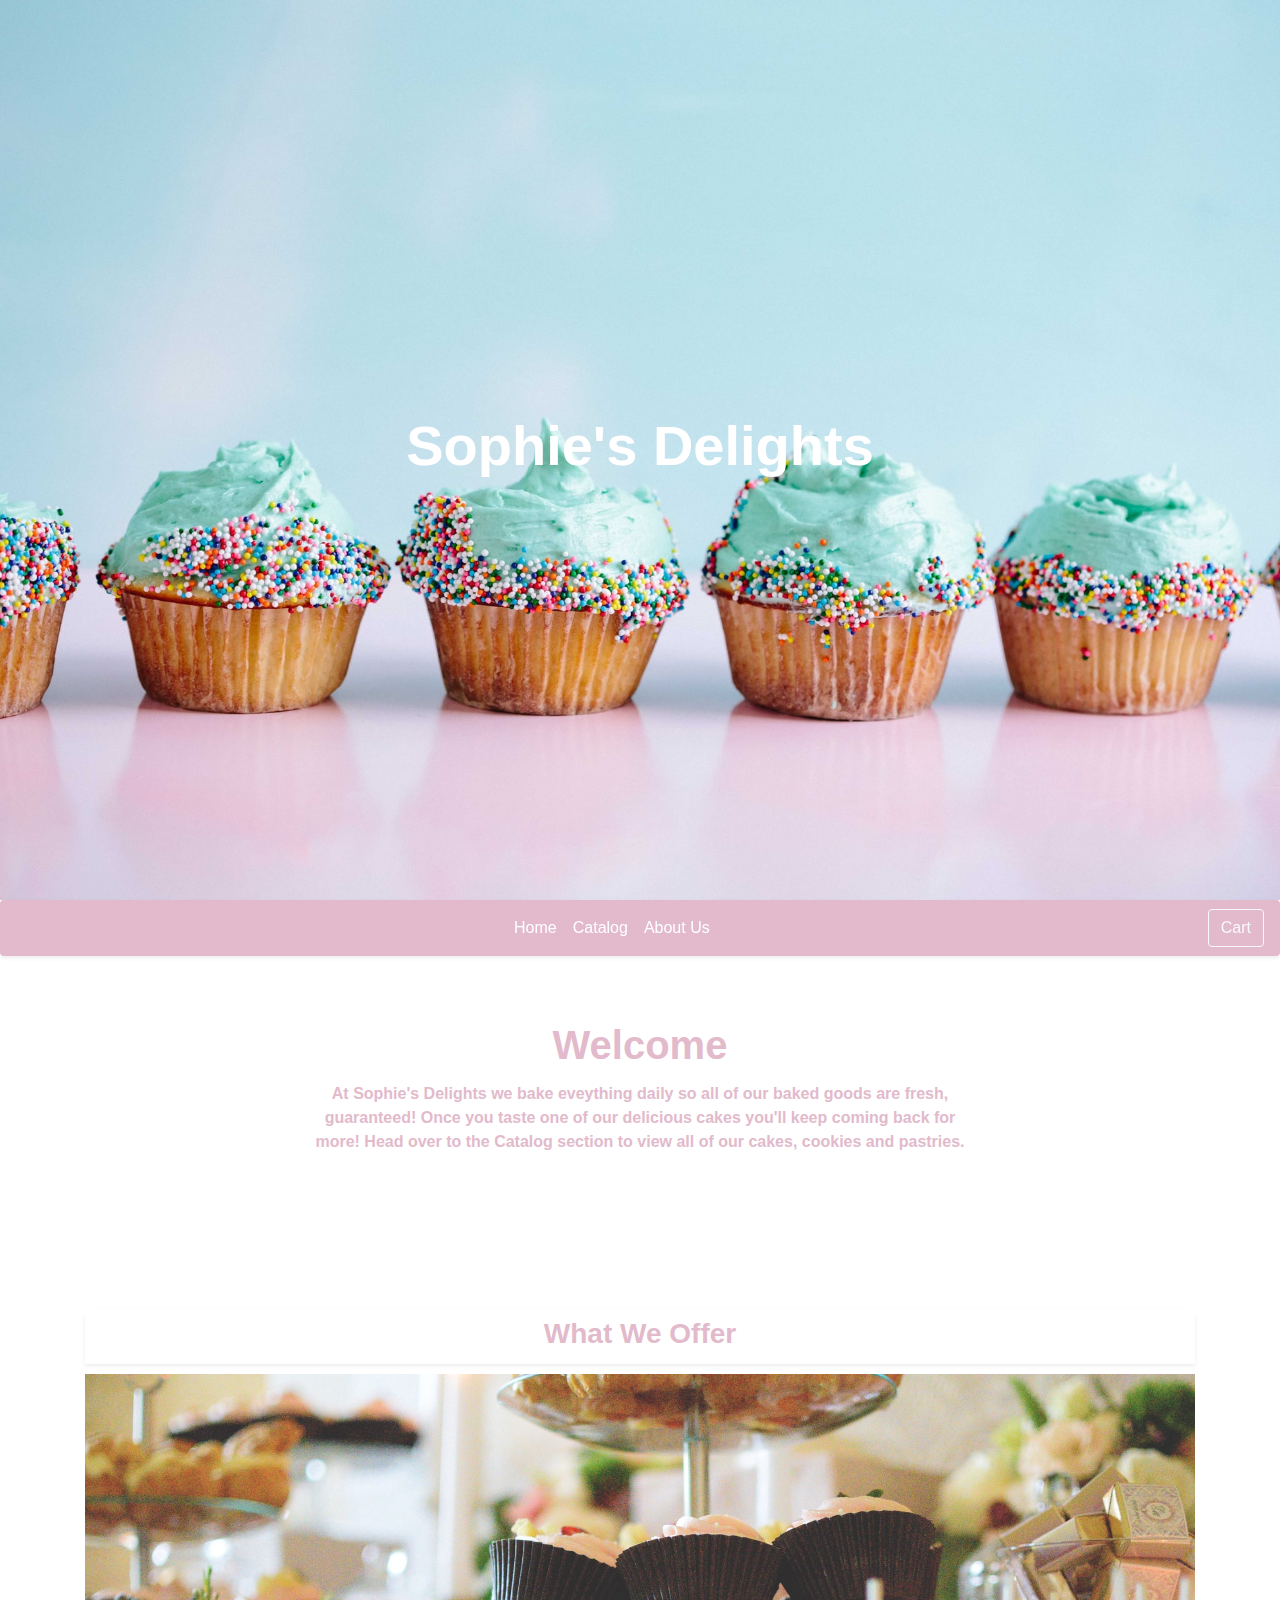
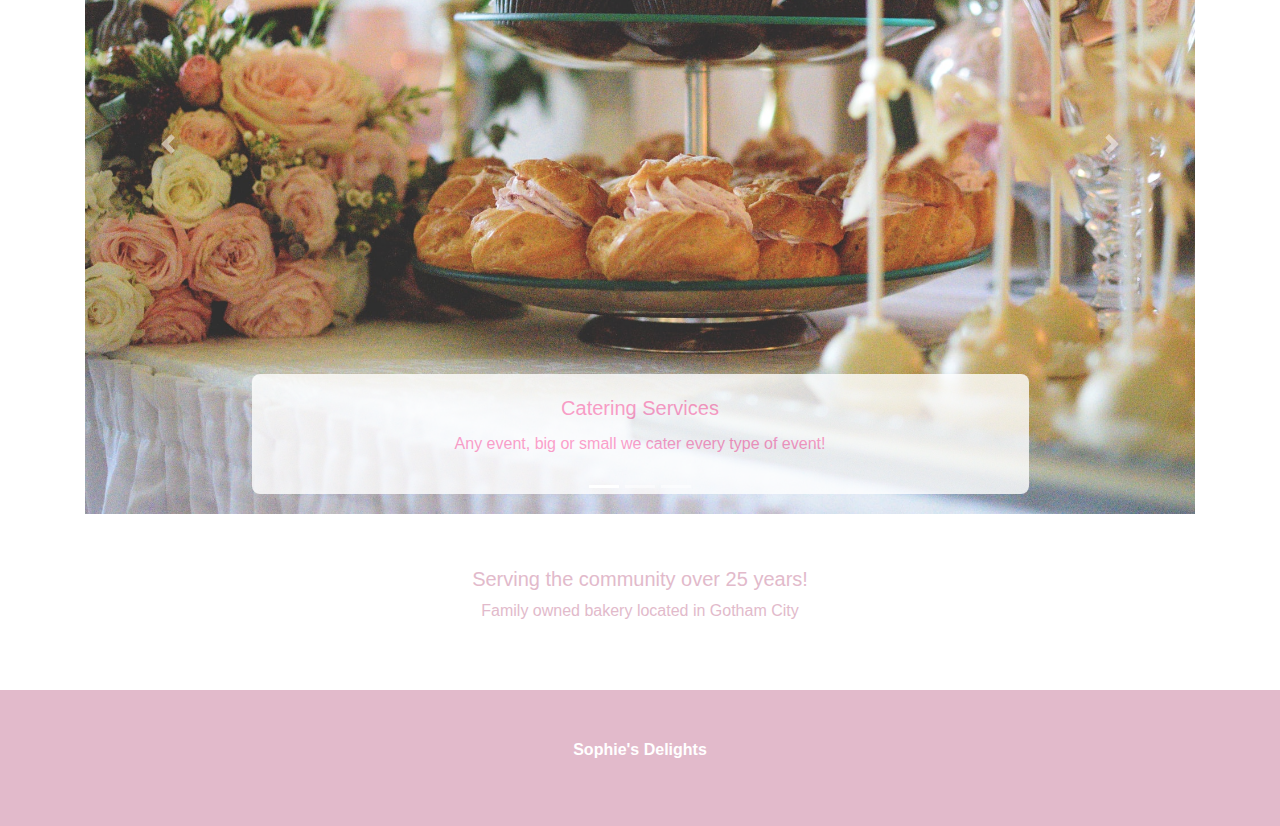
<file: index.html>
<!DOCTYPE html>
<html lang="en">
<head>
    <meta charset="UTF-8">
    <meta name="viewport" content="width=device-width, initial-scale=1.0">
    <link rel="stylesheet" href="css/style.css">
    <link rel="stylesheet" href="https://cdnjs.cloudflare.com/ajax/libs/animate.css/3.7.2/animate.min.css">
    <link rel="stylesheet" href="https://stackpath.bootstrapcdn.com/bootstrap/4.4.1/css/bootstrap.min.css" integrity="sha384-Vkoo8x4CGsO3+Hhxv8T/Q5PaXtkKtu6ug5TOeNV6gBiFeWPGFN9MuhOf23Q9Ifjh" crossorigin="anonymous">
    <link rel="stylesheet" href="https://cdnjs.cloudflare.com/ajax/libs/font-awesome/5.13.0/css/all.min.css">
    <title>Sophie's Delights</title>
</head>
<body>
    <div class="animated fadeInDown jumbotron-fluid jumbotron d-flex flex-column align-items-center justify-content-center mb-0">
      <h1 class="text-center display-4 text-white d-inline-block font-weight-bolder">Sophie's Delights</h1>
    </div>
    <nav class="sticky-top navbar navbar-expand-lg navbar-dark shadow-sm rounded darker-pink mt-0"> <!--Added a dark color for navbar to get the toggle white when collapsed-->
        <a class="navbar-brand d-xs-block d-sm-block d-md-block d-lg-none d-xl-none" href="#"><i class="fas fa-birthday-cake"></i></a>
        <button class="navbar-toggler" type="button" data-toggle="collapse" data-target="#navbarTogglerDemo02" aria-controls="navbarTogglerDemo02" aria-expanded="false" aria-label="Toggle navigation">
          <span class="navbar-toggler-icon"></span>
        </button>
        <div class="collapse navbar-collapse" id="navbarTogglerDemo02">
            <ul class="navbar-nav mr-auto mt-2 mt-lg-0">
                <li class="nav-item active">
                  <a class="nav-link" href="#">Home<span class="sr-only">(current)</span></a>
                </li>
                <li class="nav-item">
                  <a class="nav-link" href="catalog.html">Catalog</a>
                </li>
                <li class="nav-item">
                    <a class="nav-link" href="about.html">About Us</a>
                  </li>
             </ul>
              <a href="cart.html" class="btn btn-outline-light my-2 my-sm-0" role="button">Cart</a>
          </div>
      </nav>
      <div class="container-fluid p-0">
        <div class="container">
          <div class="welcome bg-white">
            <h1 class="text-center text-pink font-weight-bold">Welcome</h1>
            <p class="p-boxed text-pink text-center font-weight-bold">At Sophie's Delights we bake eveything daily so all of our baked goods are fresh, guaranteed! Once you taste one of our delicious cakes you'll keep coming back for more! Head over to the Catalog section to view all of our cakes, cookies and pastries.</p>
          </div>
          <div class="offer-bar shadow-sm">
            <h3 class="p-2 text-center text-pink font-weight-bold rounded">What We Offer</h3>
          </div>
          <div id="carouselExampleIndicators" class="carousel slide" data-ride="carousel">
            <ol class="carousel-indicators">
              <li data-target="#carouselExampleIndicators" data-slide-to="0" class="active"></li>
              <li data-target="#carouselExampleIndicators" data-slide-to="1"></li>
              <li data-target="#carouselExampleIndicators" data-slide-to="2"></li>
            </ol>
          <div class="carousel-inner">
            <div class="carousel-item active">
              <img class="d-block w-100" src="images/cater.jpg" alt="First slide">
              <div class="carousel-caption d-xs-block d-sm-block d-md-block">
                <h5 class="text-darker-pink">Catering Services</h5>
                <p class="text-darker-pink">Any event, big or small we cater every type of event!</p>
              </div>
            </div>
            <div class="carousel-item">
              <img class="d-block w-100" src="images/ice_cream.jpg" alt="Second slide">
              <div class="carousel-caption d-xs-block d-sm-block d-md-block">
                <h5 class="text-darker-pink">We have Ice Cream!</h5>
                <p class="text-darker-pink">Come cool off with our delicous homemade ice cream!</p>
              </div>
            </div>
            <div class="carousel-item">
              <img class="d-block w-100" src="images/bd.jpg" alt="Third slide">
              <div class="carousel-caption d-xs-block d-sm-block d-md-block">
                <h5 class="text-darker-pink">In Search of a Birthday Cake?</h5>
                <p class="text-darker-pink">You have come to the right place!</p>
              </div>
            </div>
          </div>
          <a class="carousel-control-prev" href="#carouselExampleIndicators" role="button" data-slide="prev">
            <span class="carousel-control-prev-icon" aria-hidden="true"></span>
            <span class="sr-only">Previous</span>
          </a>
          <a class="carousel-control-next" href="#carouselExampleIndicators" role="button" data-slide="next">
            <span class="carousel-control-next-icon" aria-hidden="true"></span>
            <span class="sr-only">Next</span>
          </a>
        </div>
      </div>
      <div class="message">
        <h5 class="text-pink">Serving the community over 25 years!</h5>
        <p class="text-pink">Family owned bakery located in Gotham City</p>
      </div>
      <footer class="footer darker-pink  mt-5 d-flex flex-column align-items-center justify-content-center">
        <p class="text-center text-white font-weight-bold p-5">Sophie's Delights</p>
      </footer>
    </div>
  <script src="https://code.jquery.com/jquery-3.4.1.slim.min.js" integrity="sha384-J6qa4849blE2+poT4WnyKhv5vZF5SrPo0iEjwBvKU7imGFAV0wwj1yYfoRSJoZ+n" crossorigin="anonymous"></script>
  <script src="https://cdn.jsdelivr.net/npm/popper.js@1.16.0/dist/umd/popper.min.js" integrity="sha384-Q6E9RHvbIyZFJoft+2mJbHaEWldlvI9IOYy5n3zV9zzTtmI3UksdQRVvoxMfooAo" crossorigin="anonymous"></script>
  <script src="https://stackpath.bootstrapcdn.com/bootstrap/4.4.1/js/bootstrap.min.js" integrity="sha384-wfSDF2E50Y2D1uUdj0O3uMBJnjuUD4Ih7YwaYd1iqfktj0Uod8GCExl3Og8ifwB6" crossorigin="anonymous"></script>
</body>
</html>
</file>
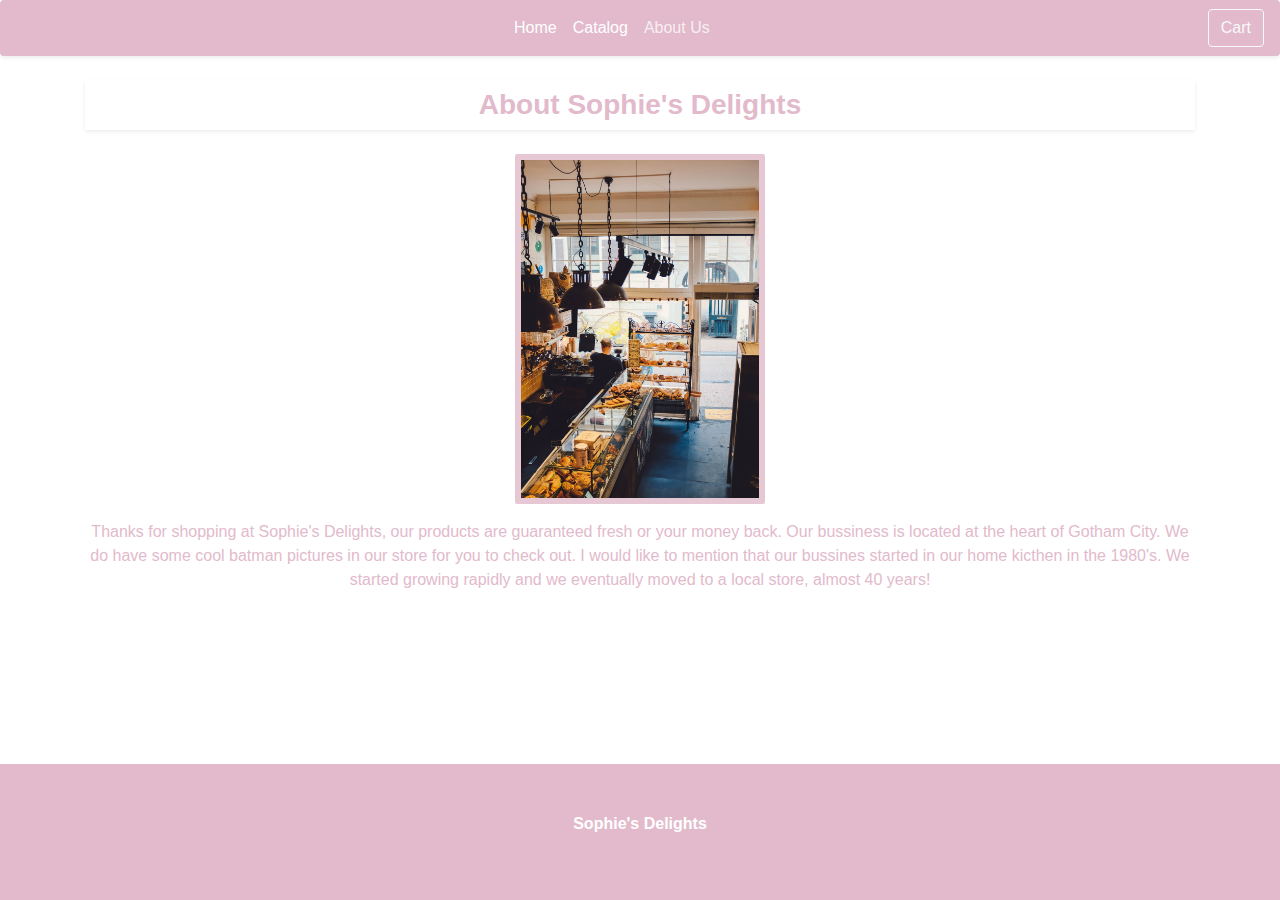
<file: about.html>
<!DOCTYPE html>
<html lang="en">
<head>
    <meta charset="UTF-8">
    <meta name="viewport" content="width=device-width, initial-scale=1.0">
    <link rel="stylesheet" href="css/style.css">
    <link rel="stylesheet" href="https://stackpath.bootstrapcdn.com/bootstrap/4.4.1/css/bootstrap.min.css" integrity="sha384-Vkoo8x4CGsO3+Hhxv8T/Q5PaXtkKtu6ug5TOeNV6gBiFeWPGFN9MuhOf23Q9Ifjh" crossorigin="anonymous">
    <link rel="stylesheet" href="https://cdnjs.cloudflare.com/ajax/libs/font-awesome/5.13.0/css/all.min.css"> 
    <title>About Us</title>
</head>
<body>
  <nav class="sticky-top navbar navbar-expand-lg navbar-dark shadow-sm rounded darker-pink mt-0">
    <a class="navbar-brand d-xs-block d-sm-block d-md-block d-lg-none d-xl-none" href="index.html"><i class="fas fa-birthday-cake"></i></a>
        <button class="navbar-toggler" type="button" data-toggle="collapse" data-target="#navbarTogglerDemo02" aria-controls="navbarTogglerDemo02" aria-expanded="false" aria-label="Toggle navigation">
          <span class="navbar-toggler-icon"></span>
        </button>
        <div class="collapse navbar-collapse" id="navbarTogglerDemo02">
            <ul class="navbar-nav mr-auto mt-2 mt-lg-0">
                <li class="nav-item">
                  <a class="nav-link" href="index.html">Home</a>
                </li>
                <li class="nav-item">
                  <a class="nav-link" href="catalog.html">Catalog</a>
                </li>
                <li class="nav-item">
                    <a class="nav-link active-tab" href="about.html">About Us<span class="sr-only">(current)</span></a>
                </li>
              </ul>
              <a href="cart.html" class="btn btn-outline-light my-2 my-sm-0" role="button">Cart</a>
        </div>
      </nav>
      <div class="container mt-4">
        <div class="shadow-sm">
          <h3 class="p-2 text-center text-pink font-weight-bold rounded">About Sophie's Delights</h3>
        </div>
        <div class="mt-4 about-us text-center">
          <img class="about-img" src="images/about.jpg" alt="store-img"/>
          <p class="mt-3 text-pink">Thanks for shopping at Sophie's Delights, our products are guaranteed fresh or your money back. Our bussiness is located at the heart of Gotham City. We do have some cool batman pictures in our store for you to check out. I would like to mention that our bussines started in our home kicthen in the 1980's. We started growing rapidly and we eventually moved to a local store, almost 40 years!</p>
        </div>
      </div>
      <footer class="footer footer-sz darker-pink mt-5 d-flex flex-column align-items-center justify-content-center">
        <p class="text-center text-white font-weight-bold p-5">Sophie's Delights</p>
      </footer>
  <script src="https://code.jquery.com/jquery-3.4.1.slim.min.js" integrity="sha384-J6qa4849blE2+poT4WnyKhv5vZF5SrPo0iEjwBvKU7imGFAV0wwj1yYfoRSJoZ+n" crossorigin="anonymous"></script>
  <script src="https://cdn.jsdelivr.net/npm/popper.js@1.16.0/dist/umd/popper.min.js" integrity="sha384-Q6E9RHvbIyZFJoft+2mJbHaEWldlvI9IOYy5n3zV9zzTtmI3UksdQRVvoxMfooAo" crossorigin="anonymous"></script>
  <script src="https://stackpath.bootstrapcdn.com/bootstrap/4.4.1/js/bootstrap.min.js" integrity="sha384-wfSDF2E50Y2D1uUdj0O3uMBJnjuUD4Ih7YwaYd1iqfktj0Uod8GCExl3Og8ifwB6" crossorigin="anonymous"></script>
</body>
</html>
</file>
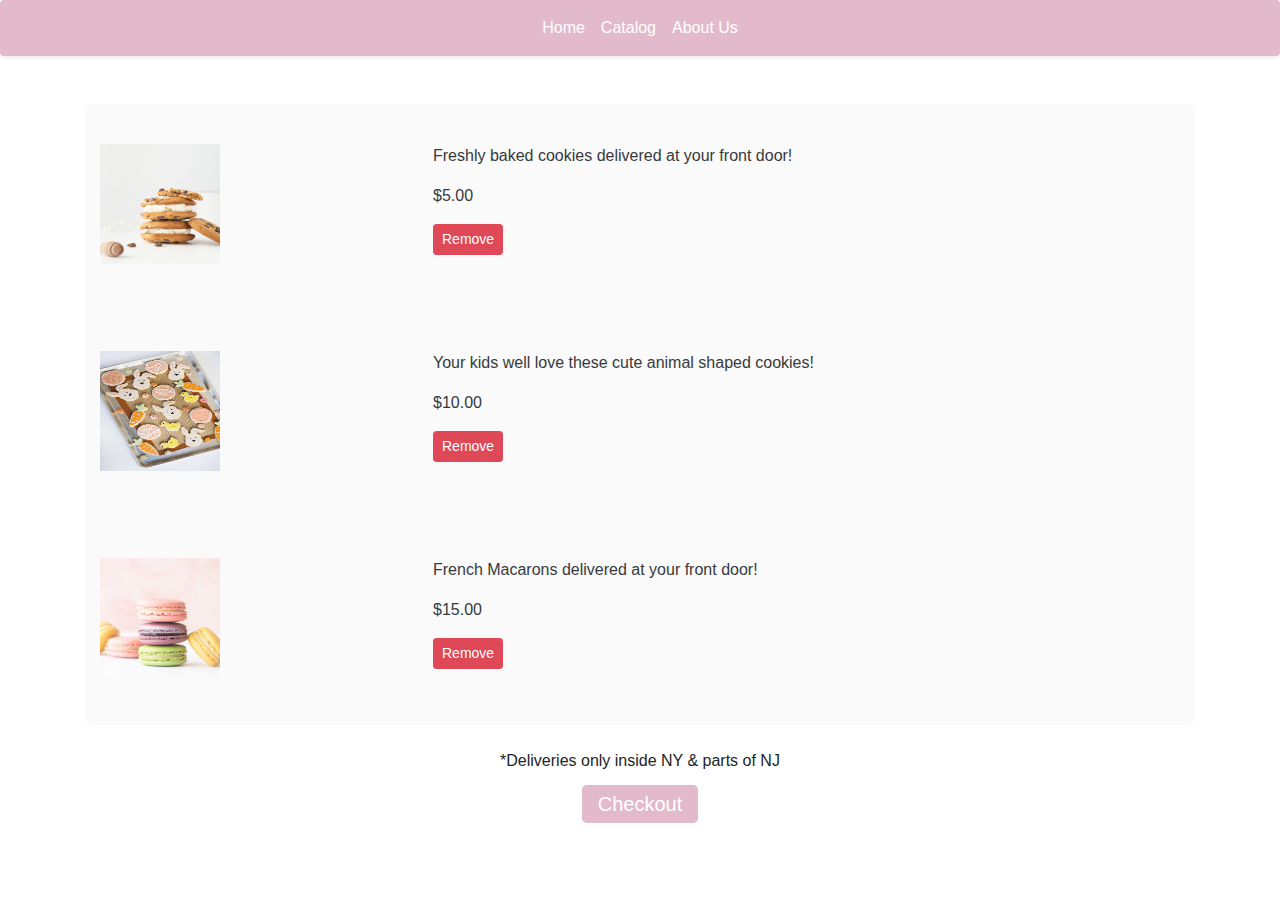
<file: cart.html>
<!DOCTYPE html>
<html lang="en">
<head>
    <meta charset="UTF-8">
    <meta name="viewport" content="width=device-width, initial-scale=1.0">
    <link rel="stylesheet" href="css/style.css">
    <link rel="stylesheet" href="https://stackpath.bootstrapcdn.com/bootstrap/4.4.1/css/bootstrap.min.css" integrity="sha384-Vkoo8x4CGsO3+Hhxv8T/Q5PaXtkKtu6ug5TOeNV6gBiFeWPGFN9MuhOf23Q9Ifjh" crossorigin="anonymous">
    <link rel="stylesheet" href="https://cdnjs.cloudflare.com/ajax/libs/font-awesome/5.13.0/css/all.min.css">
    <title>Cart</title>
</head>
<body>
    <nav class="navbar navbar-expand-lg navbar-dark shadow-sm rounded darker-pink mt-0">
        <a class="navbar-brand d-xs-block d-sm-block d-md-block d-lg-none d-xl-none" href="index.html"><i class="fas fa-birthday-cake"></i></a>
        <button class="navbar-toggler" type="button" data-toggle="collapse" data-target="#navbarTogglerDemo02" aria-controls="navbarTogglerDemo02" aria-expanded="false" aria-label="Toggle navigation">
          <span class="navbar-toggler-icon"></span>
        </button>
        <div class="collapse navbar-collapse" id="navbarTogglerDemo02">
            <ul class="navbar-nav mr-auto mt-2 mt-lg-0">
                <li class="nav-item">
                  <a class="nav-link" href="index.html">Home</a>
                </li>
                <li class="nav-item">
                  <a class="nav-link" href="catalog.html">Catalog</a>
                </li>
                <li class="nav-item active">
                    <a class="nav-link" href="about.html">About Us<span class="sr-only">(current)</span></a>
                  </li>
            </ul>
        </div>
    </nav>
    <div class="container mt-5 mb-5">
        <div class="baked-goods-grid">
            <div class="baked-img-div">
                <img class="cart-img" src="images/filled-cookies.jpg" alt="Cookies Cream Filled">
            </div>
            <div class="baked-desc-div">
                <p>Freshly baked cookies delivered at your front door!</p>
                <p>$5.00</p>
                <p><button class="btn btn-sm btn-danger">Remove</button></p>
            </div>
            <div class="baked-img-div">
                <img class="cart-img" src="images/animal-cookies.jpg" alt="Kids Cookies">
            </div>
            <div class="baked-desc-div">
                <p>Your kids well love these cute animal shaped cookies!</p>
                <p>$10.00</p>
                <p><button class="btn btn-sm btn-danger">Remove</button></p>
            </div>
            <div class="baked-img-div">
                <img class="cart-img" src="images/macaron.jpg" alt="Macaron">
            </div>
            <div class="baked-desc-div">
                <p>French Macarons delivered at your front door!</p>
                <p>$15.00</p>
                <p><button class="btn btn-sm btn-danger">Remove</button></p>
            </div>
        </div>
        <div class="text-center mt-4">
            <p>*Deliveries only inside NY & parts of NJ</p>
            <a href="checkout.html" class="btn-lg btn-pink" role="button">Checkout</a>
        </div>
    </div>
  <script src="https://code.jquery.com/jquery-3.4.1.slim.min.js" integrity="sha384-J6qa4849blE2+poT4WnyKhv5vZF5SrPo0iEjwBvKU7imGFAV0wwj1yYfoRSJoZ+n" crossorigin="anonymous"></script>
  <script src="https://cdn.jsdelivr.net/npm/popper.js@1.16.0/dist/umd/popper.min.js" integrity="sha384-Q6E9RHvbIyZFJoft+2mJbHaEWldlvI9IOYy5n3zV9zzTtmI3UksdQRVvoxMfooAo" crossorigin="anonymous"></script>
  <script src="https://stackpath.bootstrapcdn.com/bootstrap/4.4.1/js/bootstrap.min.js" integrity="sha384-wfSDF2E50Y2D1uUdj0O3uMBJnjuUD4Ih7YwaYd1iqfktj0Uod8GCExl3Og8ifwB6" crossorigin="anonymous"></script>
</body>
</html>
</file>
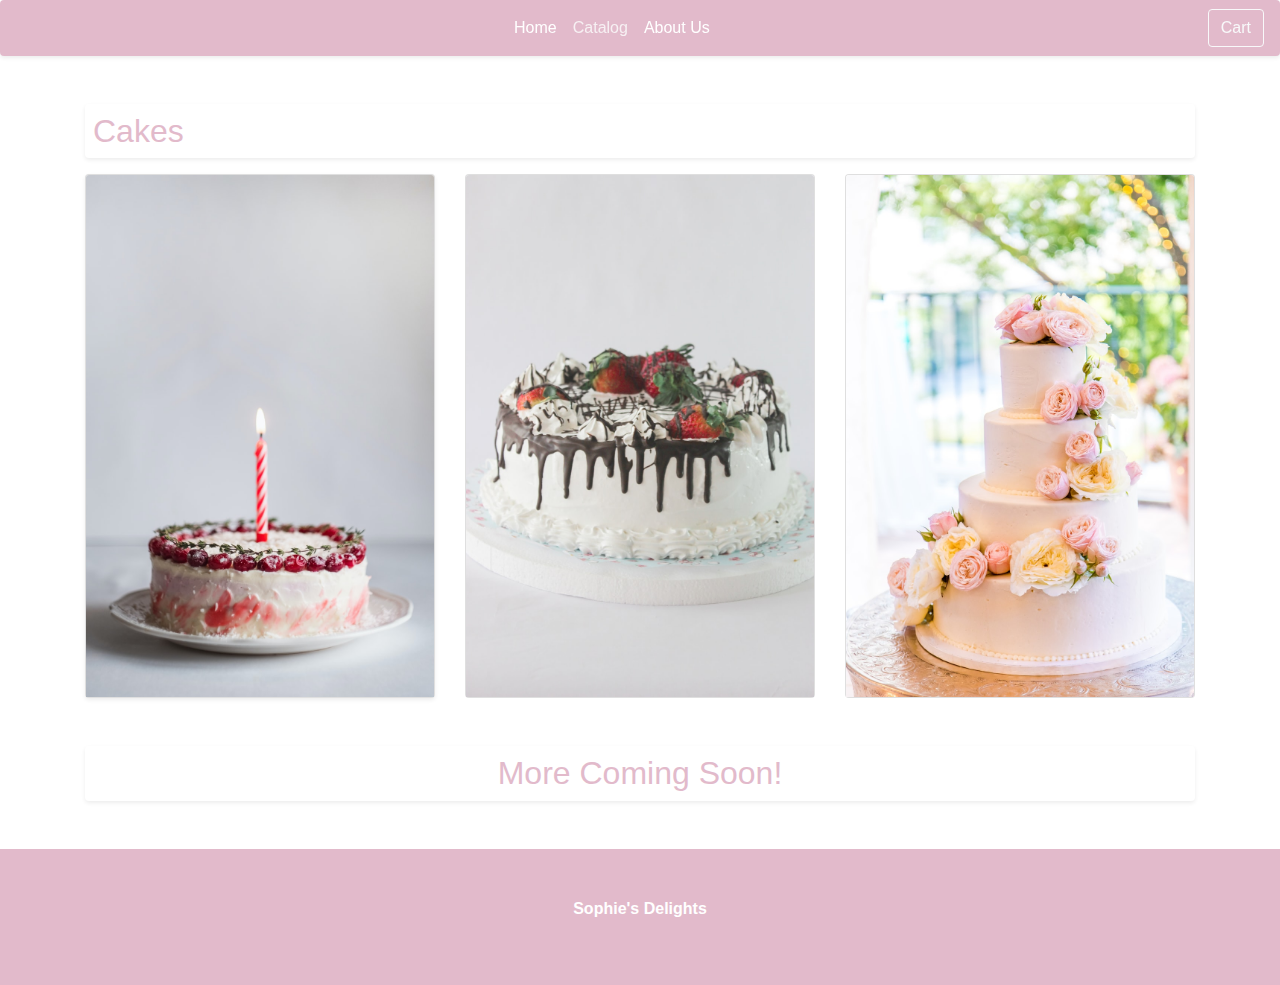
<file: catalog.html>
<!DOCTYPE html>
<html lang="en">
<head>
    <meta charset="UTF-8">
    <meta name="viewport" content="width=device-width, initial-scale=1.0">
    <link rel="stylesheet" href="css/style.css">
    <link rel="stylesheet" href="https://cdnjs.cloudflare.com/ajax/libs/animate.css/3.7.2/animate.min.css">
    <link rel="stylesheet" href="https://stackpath.bootstrapcdn.com/bootstrap/4.4.1/css/bootstrap.min.css" integrity="sha384-Vkoo8x4CGsO3+Hhxv8T/Q5PaXtkKtu6ug5TOeNV6gBiFeWPGFN9MuhOf23Q9Ifjh" crossorigin="anonymous">
    <link rel="stylesheet" href="https://cdnjs.cloudflare.com/ajax/libs/font-awesome/5.13.0/css/all.min.css">
    <title>Catalog</title>
</head>
<body>
  <nav class="sticky-top navbar navbar-expand-lg navbar-dark shadow-sm rounded darker-pink mt-0">
    <a class="navbar-brand d-xs-block d-sm-block d-md-block d-lg-none d-xl-none" href="index.html"><i class="fas fa-birthday-cake"></i></a>
        <button class="navbar-toggler" type="button" data-toggle="collapse" data-target="#navbarTogglerDemo02" aria-controls="navbarTogglerDemo02" aria-expanded="false" aria-label="Toggle navigation">
          <span class="navbar-toggler-icon"></span>
        </button>
        <div class="collapse navbar-collapse" id="navbarTogglerDemo02">
            <ul class="navbar-nav mr-auto mt-2 mt-lg-0">
                <li class="nav-item">
                  <a class="nav-link" href="index.html">Home</a>
                </li>
                <li class="nav-item">
                  <a class="nav-link active-tab" href="#">Catalog<span class="sr-only">(current)</span></a>
                </li>
                <li class="nav-item">
                    <a class="nav-link" href="about.html">About Us</a>
                  </li>
              </ul>
              <a href="cart.html" class="btn btn-outline-light my-2 my-sm-0" role="button">Cart</a>
            </div>
          </nav>
      <div class="container mt-5 mb-5">
        <h2 class="text-pink p-2 shadow-sm rounded mb-3">Cakes</h2>
      <div class="card-deck">
        <div class="card shadow-sm">
          <img class="card-img-top" src="images/birthday-cake.jpg" alt="Card image cap">
          <div class="p-2 card-overlay d-flex flex-column">
            <h5 class="card-title text-white">Birthday Cake</h5>
            <p class="card-text text-white font-weight-bold">$30.00</p>
            <button class="add-cart-btn btn-sm">Add to Cart</button>
        </div>
        </div>
        <div class="card">
          <img class="card-img-top" src="images/strawberry-cake.jpg" alt="Card image cap">
          <div class="card-overlay d-flex flex-column">
            <h5 class="card-title text-white">Strawberry Cake</h5>
            <p class="card-text text-white font-weight-bold">$40.00</p>
            <button class="add-cart-btn btn-sm">Add to Cart</button>
        </div>
        </div>
        <div class="card">
          <img class="card-img-top" src="images/wed-cake.jpg" alt="Card image cap">
          <div class="card-overlay d-flex flex-column">
            <h5 class="card-title text-white">Wedding Cake</h5>
            <p class="card-text text-white font-weight-bold">$180.00</p>
            <button class="add-cart-btn btn-sm">Add to Cart</button>
        </div>
        </div>
      </div>
      <h2 class="mt-5 p-2 text-center text-pink shadow-sm rounded">More Coming Soon!</h2>
    </div>
    <footer class="darker-pink mt-5 d-flex flex-column align-items-center justify-content-center">
      <p class="text-center text-white font-weight-bold p-5">Sophie's Delights</p>
    </footer>
  <script src="https://code.jquery.com/jquery-3.4.1.slim.min.js" integrity="sha384-J6qa4849blE2+poT4WnyKhv5vZF5SrPo0iEjwBvKU7imGFAV0wwj1yYfoRSJoZ+n" crossorigin="anonymous"></script>
  <script src="https://cdn.jsdelivr.net/npm/popper.js@1.16.0/dist/umd/popper.min.js" integrity="sha384-Q6E9RHvbIyZFJoft+2mJbHaEWldlvI9IOYy5n3zV9zzTtmI3UksdQRVvoxMfooAo" crossorigin="anonymous"></script>
  <script src="https://stackpath.bootstrapcdn.com/bootstrap/4.4.1/js/bootstrap.min.js" integrity="sha384-wfSDF2E50Y2D1uUdj0O3uMBJnjuUD4Ih7YwaYd1iqfktj0Uod8GCExl3Og8ifwB6" crossorigin="anonymous"></script>
</body>
</html>
</file>
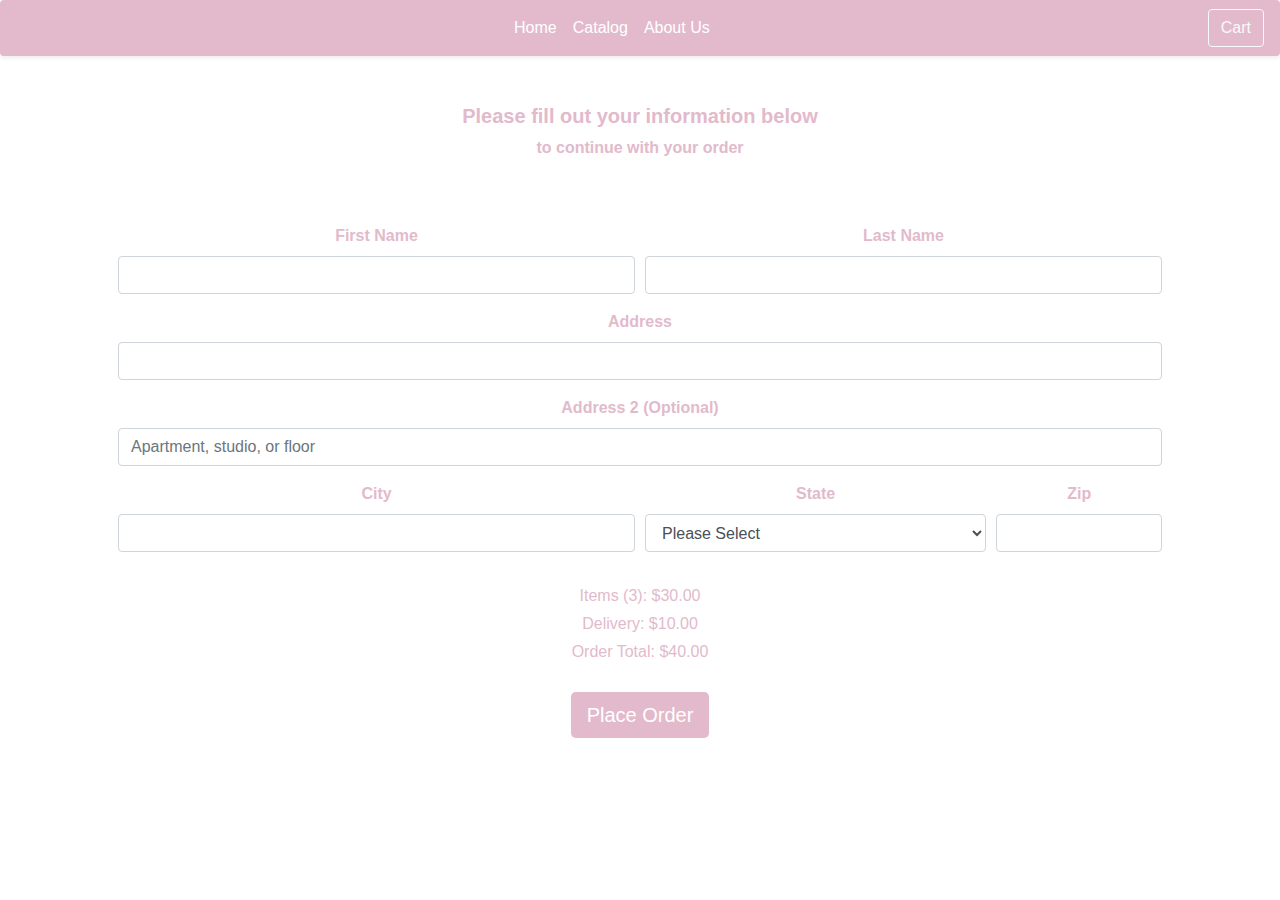
<file: checkout.html>
<!DOCTYPE html>
<html lang="en">
<head>
    <meta charset="UTF-8">
    <meta name="viewport" content="width=device-width, initial-scale=1.0">
    <link rel="stylesheet" href="css/style.css">
    <link rel="stylesheet" href="https://stackpath.bootstrapcdn.com/bootstrap/4.4.1/css/bootstrap.min.css" integrity="sha384-Vkoo8x4CGsO3+Hhxv8T/Q5PaXtkKtu6ug5TOeNV6gBiFeWPGFN9MuhOf23Q9Ifjh" crossorigin="anonymous">
    <link rel="stylesheet" href="https://cdnjs.cloudflare.com/ajax/libs/font-awesome/5.13.0/css/all.min.css">
    <title>Checkout</title>
</head>
<body>
  <nav class="navbar navbar-expand-lg navbar-dark shadow-sm rounded darker-pink  mt-0">
    <a class="navbar-brand d-xs-block d-sm-block d-md-block d-lg-none d-xl-none" href="index.html"><i class="fas fa-birthday-cake"></i></a>
    <button class="navbar-toggler" type="button" data-toggle="collapse" data-target="#navbarTogglerDemo02" aria-controls="navbarTogglerDemo02" aria-expanded="false" aria-label="Toggle navigation">
      <span class="navbar-toggler-icon"></span>
    </button>
  <div class="collapse navbar-collapse" id="navbarTogglerDemo02">
    <ul class="navbar-nav mr-auto mt-2 mt-lg-0">
    <li class="nav-item">
                <a class="nav-link" href="index.html">Home</a>
              </li>
              <li class="nav-item">
                <a class="nav-link" href="catalog.html">Catalog</a>
              </li>
              <li class="nav-item">
                <a class="nav-link" href="about.html">About Us</a>
              </li>
            </ul>
            <a href="cart.html" class="btn btn-outline-light my-2 my-sm-0" role="button" >Cart</a>
        </div>
   </nav>
          <div>
            <h5 class="mt-5 text-center text-pink font-weight-bold">Please fill out your information below</h5>
            <p class="text-center text-pink font-weight-bold">to continue with your order</p>
          </div>
      <div class="container text-center mt-2 p-5 w-60">
        <form action="thanks.html" method="GET"> 
          <div class="form-row">
            <div class="form-group col-md-6">
              <label for="firstname" class="text-pink font-weight-bold">First Name</label>
              <input type="text" class="form-control" id="firstname" required>
            </div>
            <div class="form-group col-md-6">
              <label for="lastname" class="text-pink font-weight-bold">Last Name</label>
              <input type="text" class="form-control" id="lastname" required>
            </div>
          </div>
          <div class="form-group">
            <label for="address" class="text-pink font-weight-bold">Address</label>
            <input type="text" class="form-control" id="address" required>
          </div>
          <div class="form-group">
            <label for="address2" class="text-pink font-weight-bold">Address 2 (Optional)</label>
            <input type="text" class="form-control" id="address2" placeholder="Apartment, studio, or floor">
          </div>
          <div class="form-row">
            <div class="form-group col-md-6">
              <label for="city" class="text-pink font-weight-bold">City</label>
              <input type="text" class="form-control" id="city">
            </div>
            <div class="form-group col-md-4">
              <label for="state" class="text-pink font-weight-bold">State</label>
              <select id="state" class="form-control" required>
                <option value="">Please Select</option>
                <option value="new york">New York</option>
                <option value="new jersey">New Jersey</option>
              </select>
            </div>
            <div class="form-group col-md-2">
              <label for="zip" class="text-pink font-weight-bold">Zip</label>
              <input type="number" class="form-control" id="zip">
            </div>
          </div>
          <div class="mt-3">
            <p class="mb-1 text-pink">Items (3): $30.00</p>
            <p class="mb-1 text-pink">Delivery: $10.00</p>
            <p class="mb-1 text-pink">Order Total: $40.00</p>
          </div>
          <button type="submit" class="mt-4 btn-lg btn-pink">Place Order</button>
        </form>
      </div>
      
  <script src="https://code.jquery.com/jquery-3.4.1.slim.min.js" integrity="sha384-J6qa4849blE2+poT4WnyKhv5vZF5SrPo0iEjwBvKU7imGFAV0wwj1yYfoRSJoZ+n" crossorigin="anonymous"></script>
  <script src="https://cdn.jsdelivr.net/npm/popper.js@1.16.0/dist/umd/popper.min.js" integrity="sha384-Q6E9RHvbIyZFJoft+2mJbHaEWldlvI9IOYy5n3zV9zzTtmI3UksdQRVvoxMfooAo" crossorigin="anonymous"></script>
  <script src="https://stackpath.bootstrapcdn.com/bootstrap/4.4.1/js/bootstrap.min.js" integrity="sha384-wfSDF2E50Y2D1uUdj0O3uMBJnjuUD4Ih7YwaYd1iqfktj0Uod8GCExl3Og8ifwB6" crossorigin="anonymous"></script>
</body>
</html>
</file>
<file: css/style.css>
body {
    background-color: #ffffff !important;
}

.navbar-nav {
    float:none;
    margin:0 auto;
    display: block;
    text-align: center;
}

.navbar-nav > li {
    display: inline-block;
    float: none;
}
  
.navbar .navbar-collapse {
    text-align: center;
}

.nav-link {
    color: #ffffff !important;
}

.nav-link:hover {
    color: #fafafad6 !important;
}

.active-tab {
    color: #fafafad6 !important;
}

.active-tab:hover {
    cursor: default; 
}

.jumbotron {
    height: 100vh;
    min-height: 500px;
    background: url(../images/hero.jpg);
    background-size: cover;
    background-position: center;
    background-repeat: no-repeat;
}

.text-pink {
    color: #e2bacb !important;
}

.darker-pink {
    background-color: #e2bacb !important;
}


.text-darker-pink {
    color: #ff8dbf;
    padding: 2px;
}

.off-white {
    background-color: #fafafaf3 !important;
}

.welcome {
    margin: 65px auto 150px auto;
    width: 60%;
    border-radius: 8px;
}

.p-boxed {
    padding: 5px;
}

.offer-bar {
    margin-bottom: 10px;
    height: 55px;
    border-radius: 8px 8px 0 0;
}

.message {
    margin-top: 50px;
    padding: 3px;
    text-align: center;
}

.img-rd {
    border-radius: 8px;
 }

 .cake-header {
    position: relative;
    opacity: 0.65;
    background-attachment: fixed;
    background-position: center;
    background-repeat: no-repeat;
    background-size: cover;


  }

 .cake-header {
     background: url(../images/cakes-div.jpg);
     min-height: 250px;
 }

 .carousel-caption {
    background-color: #ffffff;
    opacity: 0.8;
    border-radius: 8px;
 }

 .card-overlay{
     position: absolute;
     height: 100%;
     width: 100%;
     background-color: rgba(220,192,213, 0.7);
     display: flex;
     align-items: center;
     justify-content: center;
     text-align: center;
     visibility: hidden;
 }

.btn-pink {
    background-color: #e2bacb !important;
    color: #ffffff !important;
    border: none;
    border-radius: 5px;
}

.btn-pink:hover {
    background-color: #ffffff !important;
    color: #e2bacb !important;
    text-decoration: none;
    border: solid 1px #e2bacb;
    border-radius: 5px;
    transition: 0.3s;
}

 .add-cart-btn {
    color: #dcc0d5;
    background-color: rgba(255, 255, 255);
    padding: 10px 28px;
    border-style: none;
    border-radius: 8px;
    font-size: 18px;
 }

 .add-cart-btn:hover {
    transition: 0.3s;
    background-color: #dcc0d5;
    color: #ffffff;
    border-radius: 8px;
 }

 .card:hover .card-overlay {
     visibility: visible;
 }

 .baked-goods-grid {
     margin: 0 auto;
     width: 100%;
     display: grid;
     grid-template-columns: 30% 60%;
     background-color: #fafafa;
     border-radius: 8px;
     opacity: 0.9;
 }

 .cart-img {
     width: 120px;
     height: 120px;
 }

 .baked-goods-grid > div {
     padding: 40px 15px;
     background-color: #fafafa;
     border-radius: 8px;
 }

 .checkout-btn {
    margin: 20px 0;
    text-align: center;
 }

 .about-us {
     margin: 0 auto;
 }

 .about-img {
     height: 350px;
     width: 250px;
     border: solid #e6c8d4 6px;
     border-radius: 2px;
 }

 @media screen and (min-height: 760px) {
    .footer-sz {
        position: absolute;
        bottom: 0;
        width: 100%;
    }
}
</file>
